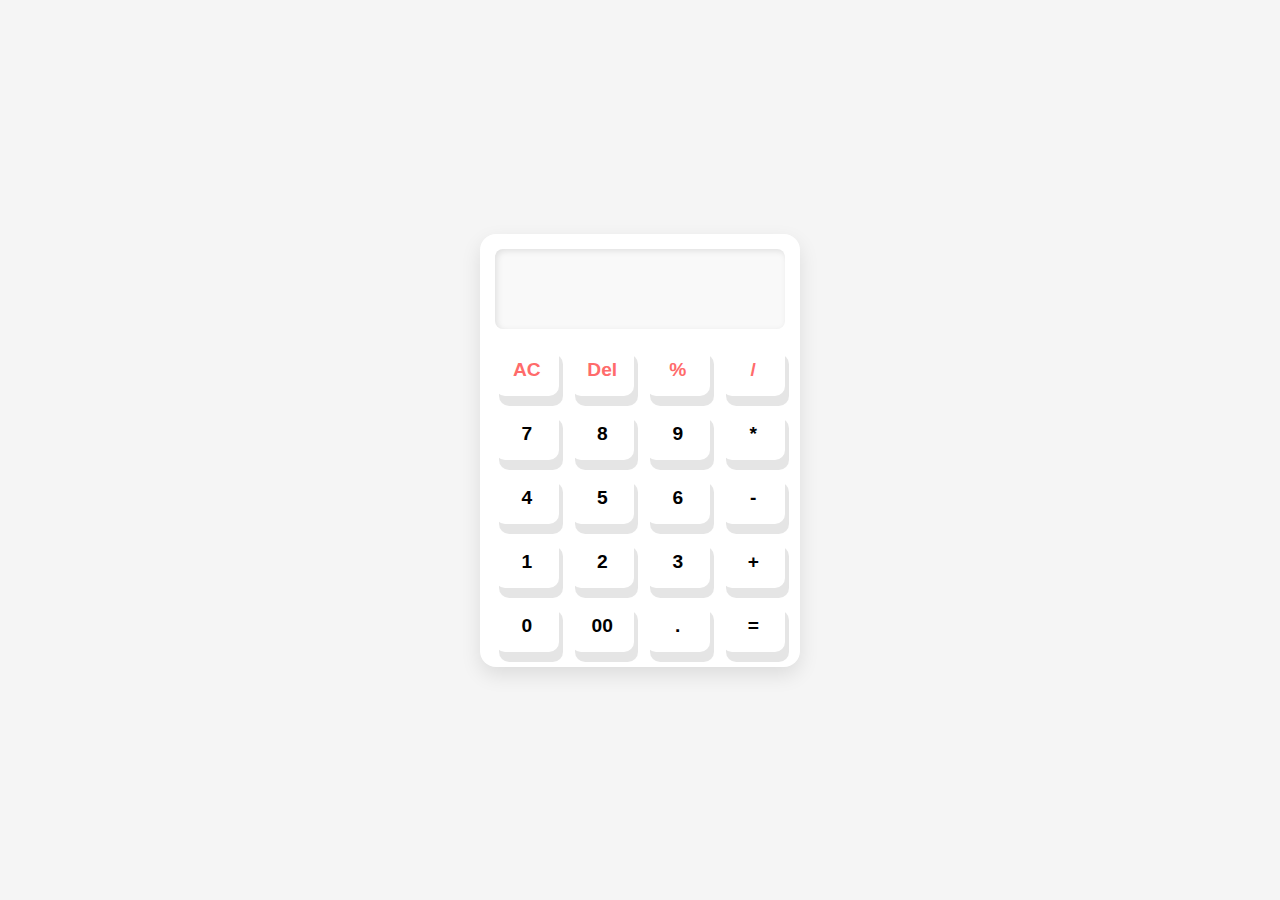
<file: Projects/JS Calculator/index.html>
<!DOCTYPE html>
<html lang="en">
  <head>
    <meta charset="UTF-8" />
    <meta name="viewport" content="width=device-width, initial-scale=1.0" />
    <title>Calculator</title>
    <link rel="stylesheet" href="style.css">
  </head>
  <body>
    <div class="container">
      <input type="text" class="display" readonly />
      <div class="buttons">
        <button class="special" data-value="AC">AC</button>
        <button class="special" data-value="Del">Del</button>
        <button class="special" data-value="%">%</button>
        <button class="special" data-value="/">/</button>

        <button data-value="7">7</button>
        <button data-value="8">8</button>
        <button data-value="9">9</button>
        <button data-value="*">*</button>

        <button data-value="4">4</button>
        <button data-value="5">5</button>
        <button data-value="6">6</button>
        <button data-value="-">-</button>

        <button data-value="1">1</button>
        <button data-value="2">2</button>
        <button data-value="3">3</button>
        <button data-value="+">+</button>

        <button data-value="0">0</button>
        <button data-value="00">00</button>
        <button data-value=".">.</button>
        <button data-value="=">=</button>
      </div>
    </div>

    <script src="./app.js"></script>
  </body>
</html>
</file>
<file: Projects/JS Calculator/style.css>
* {
  margin: 0;
  padding: 0;
  box-sizing: border-box;
  font-family: 'Poppins', sans-serif;
}

body {
  height: 100vh;
  display: flex;
  justify-content: center;
  align-items: center;
  background-color: whitesmoke
}

.container {
  position: relative;
  max-width: 320px;
  width: 100%;
  padding: 15px;
  background-color: #ffffff;
  border-radius: 16px;
  box-shadow: 0 8px 20px rgba(0, 0, 0, 0.1);
}

.display {
  height: 80px;
  width: 100%;
  margin-bottom: 15px;
  border: none;
  text-align: right;
  font-size: 28px;
  color: #333;
  padding: 10px;
  background: #f9f9f9;
  border-radius: 8px;
  box-shadow: inset 2px 2px 6px rgba(0, 0, 0, 0.1);
}

.buttons {
  display: grid;
  grid-template-columns: repeat(4, 1fr);
  gap: 12px;
}

.buttons button {
  border: none;
  font-size: 1.2rem;
  font-weight: bolder;
  background-color: #ffffff;
  border-radius: 10px;
  padding: 15px;
  cursor: pointer;
  transition: all 0.2s ease-in-out;
  box-shadow: 4px  10px rgba(0, 0, 0, 0.1),
              -4px  10px rgba(255, 255, 255, 1);
}

.buttons button:active {
  transform: scale(0.95);
  box-shadow: inset 2px  5px rgba(0, 0, 0, 0.1),
              inset -2px  5px rgba(255, 255, 255, 1);
}

.buttons .special {
  color: #ff6b6b;
}
</file>
